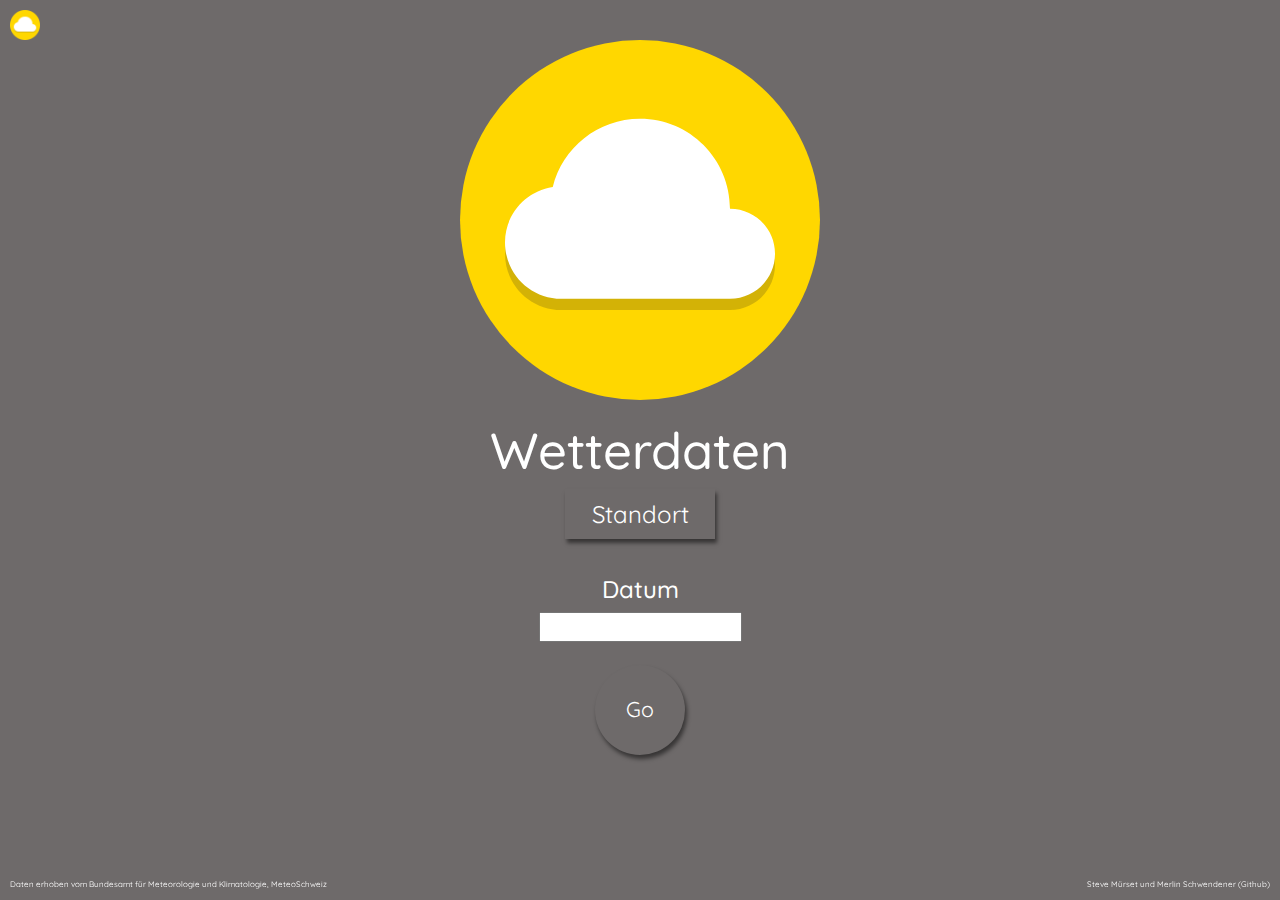
<file: index.html>
<!doctype html>
<html> 
    <head>
    <meta charset="UTF-8">

    <link rel="icon" href="css/iconfinder_cloud_1055089.png">
    <title>Wetterdaten 1860 - Heute Schweiz</title>

    <script
        src="https://code.jquery.com/jquery-3.4.1.min.js"
        integrity="sha256-CSXorXvZcTkaix6Yvo6HppcZGetbYMGWSFlBw8HfCJo="
        crossorigin="anonymous"></script>
    <script src="https://stackpath.bootstrapcdn.com/bootstrap/4.3.1/js/bootstrap.min.js"></script>
    <link href="https://stackpath.bootstrapcdn.com/bootstrap/4.3.1/css/bootstrap.min.css" rel="stylesheet" type="text/css">

    <script src="js/d3/d3.js"></script>
    
    <link rel="stylesheet" type="text/css" href="css/main.css">

    <link href="js/dist/css/datepicker.min.css" rel="stylesheet" type="text/css">
    <script src="js/dist/js/datepicker.min.js"></script>

    <!-- Include English language  http://t1m0n.name/air-datepicker/docs/ -->
    <script src="js/dist/js/i18n/datepicker.de.js"></script>

    <link href="https://fonts.googleapis.com/css?family=Nixie+One|Oswald|Quicksand|Sue+Ellen+Francisco&display=swap" rel="stylesheet">
     

    </head>

    <body>
            <div>
                <img id="menuIcon" src="css/iconfinder_cloud_1055089.png" widht="30px" height="30px">
            </div>

       

        <div id="start">

        <div id="cloud">

        </div>
        
        <div id="question-one" class="">
            <div class="ask-location">
                <h1>Wetterdaten</h1>
                <div class="dropdown">
                <button id="standortbtn" class="dropbtn" value="-1" disabled selected>Standort</button>
                <br>
                <div id="location-one" class="row">
                </div>
                    
                </div>
               
            </div>
            <div class="ask-weather">
                    <h2 id="ask-weather-text">Datum</h2>
                    <input 
                        class="datepicker-here" 
                        data-max-view="months"
                        data-view="days"
                        data-date-format="dd MM"
                        data-language='de' 
                        type="text" 
                        data-auto-close="true"
                        id="today1" />
            </div>
            
            <div class="ask-submit">
                <button id="go-one" class="checkbx">Go</button>
            </div>


        </div>

        </div>
        <div class="grafik" id="content"></div>
    <script src="js/data.js"></script>
    <script src="js/d3.js"></script>
    <script src="js/setup.js"></script>

    <a class="copyleft" href="https://www.meteoschweiz.admin.ch/home.html?tab=overview">Daten erhoben vom Bundesamt für Meteorologie und Klimatologie, MeteoSchweiz</a>
    <a class="copyright" href="https://github.com/SteveMuersetUnibe/opendata-swissmeteo"> Steve Mürset und Merlin Schwendener (Github)</a>
        
    </body>
</html>
</file>
<file: css/main.css>
/*
font-family: 'Nixie One', cursive;
font-family: 'Oswald', sans-serif;
font-family: 'Quicksand', sans-serif;

*/


body {
    width: 100%;
    padding: 10px;
    /*background: rgb(110, 106, 106);*/
    background-color: rgb(110, 106, 106); /* #ffcccc;*/
    font-family: 'Quicksand', sans-serif;
    font-size: 16;
    color: #fff;
}
  
/* Dropdown Liste */
.dropdown {
    z-index: 200;
}

.dropbtn {
    position: relative;
    text-align: center;
    font-size: 16px;
    background-color: rgb(110, 106, 106);
    box-shadow: 2px 4px 4px rgba(0,0,0,0.5);
    color: #fff;
    width: 150px;
    height: 50px;
    border: none;
    
}

.dropdown:hover > #location-one {
    display: inherit;
}

#location-one {
    display: none;
    margin-top: 10px;
    background-color: rgb(110, 106, 106); /* #ffcccc;*/
}
  
.dropdown-content {
    background-color: rgb(110, 106, 106);
    box-shadow: 2px 4px 4px rgba(0,0,0,0.5);
    width: 200px;
    font-size: 14px;
    color: #fff;
    margin: 5px 5px;
    outline: none;
    border: none;
    border-radius:  5px;
}

.dropdown-content:focus {
    outline: none;
}

.dropdown-content:hover {
    background-color: rgb(110, 106, 106);
    box-shadow: inset 2px 4px 4px rgba(0,0,0,0.5);
}
  
 .dropdown-content:active {
    background-color: rgb(110, 106, 106);
    box-shadow: inset 2px 4px 4px rgba(0,0,0,0.5);
}
  
.dropbtn:hover {
    background-color: rgb(110, 106, 106);
    box-shadow: inset 2px 4px 4px rgba(0,0,0,0.5);
}

.chckbx {
    margin: 5px
}

.checkbx{
    background-color: rgb(110, 106, 106);
    box-shadow: 2px 4px 4px rgba(0,0,0,0.5);
    width: 170px;
    height: 30px;
    text-align: center;
    color: #fff;
    font-size: 14px;
    border:none;
    margin-bottom: 10px;
    outline: none;
    border-radius: 5px;
}

.checkbx:focus {
    outline: none;
}

.checkbx:hover{
    background: rgb(110, 106, 106);
    box-shadow: inset 2px 4px 4px rgba(0,0,0,0.5);
}

.checkbx.active {
    background: rgb(110, 106, 106);
    box-shadow: inset 2px 4px 4px rgba(0,0,0,0.5);
}

.checkbx.active:hover {
    background: rgb(110, 106, 106);
    box-shadow: inset 2px 4px 4px rgba(0,0,0,0.5);
}

/* kann gelöscht werden */

.grafik {
    margin-top:100px;
    width: 90%;
    margin: auto;
    margin-bottom: 0px;
    /*background: rgb(110, 106, 106);*/

    font-family: 'Quicksand', sans-serif;
    font-size: 16;
    /* display: inline-block; */
}

.row {  
    display: flex;
    align-items: center;
}

/* In Box */
.card {
    /*background: rgb(110, 106, 106);*/
    background-color: rgb(110, 106, 106); /* #ffcccc;*/
    font-family: 'Quicksand', sans-serif;
    font-size: 16;

    margin-top: 5vh;
    box-shadow: 0 1px 3px rgba(34, 25, 25, 0.4);
    -moz-box-shadow: 0 1px 2px rgba(34,25,25,0.4);
    -webkit-box-shadow: 0 1px 3px rgba(34, 25, 25, 0.4);
}

.card-header {
    background: rgb(110, 106, 106);
    background-color: rgb(110, 106, 106); /* #ffcccc;*/
    font-family: 'Quicksand', sans-serif;
    font-size: 16;
    border: none
}

.text-center {
    font-family: 'Quicksand', sans-serif;
    font-size: 16;
    text-align: center;
    color: #fff;
}

.card-footer{
    margin: 0px 10px;
    background-color: rgb(110, 106, 106); /* #ffcccc;*/
    border: none;
}

#start.active {
    position: absolute;
    left: 0;
    right: 0;
    margin-left: auto;
    margin-right: auto;
    
    transition: all 1s;
    -webkit-transition: all 1s;
    -moz-transition: all 1s;
    -o-transition: all 1s;
    transform: "translate(0px, 0px) scale(1)"
}

#start{
    position: absolute;
    left: 0;
    right: 0;
    margin-left: auto;
    margin-right: auto;
    z-index: 100;
    transition: all 1s;
    -webkit-transition: all 1s;
    -moz-transition: all 1s;
    -o-transition: all 1s;   
}

#cloud {
    margin-top: 5vh;
    height: 40vh;
    width: 40vh;
    margin: auto;
    background-image: url("iconfinder_cloud_1055089.svg");
    background-repeat: no-repeat;
    background-size: 40vh;
}

#question-one {
    height: 40vh;
    width: 100%;
    margin: auto;
    padding-bottom: 5vh;    
}


.ask-weather {
    position: relative;
    height: 10vh;
    margin-left: auto;
    margin-right: auto;
    text-align: center;
}

.ask-location {
    position: relative;
    left: 0;
    right: 0;
    height: 15vh;
    text-align: center;
    margin-bottom: 20px;
    margin-top: 20px;
    
}

.muem {
    font-size: 10pt;
}

#standortbtn {
    font-size: 18pt;
}

#ask-weather-text {
    font-size: 18pt;
}

.ask-location h1 {
    font-size: 38pt;
}

.locationName{
    cursor: pointer;
}

.ask-location select{
    width: 25vh;
}

.ask-submit {
    position: relative;
    text-align: center;
}

.ask-submit button {
    font-size: 16pt;
    width: 10vh;
    height: 10vh;
    border-radius: 50%;
}

#content {
    margin-bottom: 50px;
    transition: all 2s;
    -webkit-transition: all 2s;
    -moz-transition: all 2s;
    -o-transition: all 2s;
    transition: all 2s;
    transform: translate(0, 1000px)
}

#content.active {
    margin-bottom: 50px;
    opacity: 1;
    transition: all 2s;
    -webkit-transition: all 2s;
    -moz-transition: all 2s;
    -o-transition: all 2s;
    transition: all 2s;
    transform: translate(0, 0);
}

#content.invisible {
    margin-bottom: 50px;
    opacity: 0;
    transition: all 0.5s;
    -webkit-transition: all 0.5s;
    -moz-transition: all  0.5s;
    -o-transition: all 0.5s;
    transition: all 0.5s;
}

.copyleft {
    font-size: 8px;
    position: fixed;
    bottom: 10px;
    color: #fff;
}

.copyleft:focus{
    color: white;
}

.copyleft:hover{
    color: white;
}

.copyright {
    font-size: 8px;
    position: fixed;
    bottom: 10px;
    right: 10px;
    color: #fff;
}

.copyright:focus{
    color: white;
}

.copyright:hover{
    color: white;
}
</file>
<file: js/dist/css/datepicker.min.css>
.datepicker--cells{display:-webkit-flex;display:-ms-flexbox;display:flex;-webkit-flex-wrap:wrap;-ms-flex-wrap:wrap;flex-wrap:wrap}.datepicker--cell{border-radius:4px;box-sizing:border-box;cursor:pointer;display:-webkit-flex;display:-ms-flexbox;display:flex;position:relative;-webkit-align-items:center;-ms-flex-align:center;align-items:center;-webkit-justify-content:center;-ms-flex-pack:center;justify-content:center;height:32px;z-index:1}.datepicker--cell.-focus-{background:#f0f0f0}.datepicker--cell.-current-{color:#4EB5E6}.datepicker--cell.-current-.-focus-{color:#4a4a4a}.datepicker--cell.-current-.-in-range-{color:#4EB5E6}.datepicker--cell.-in-range-{background:rgba(92,196,239,.1);color:#4a4a4a;border-radius:0}.datepicker--cell.-in-range-.-focus-{background-color:rgba(92,196,239,.2)}.datepicker--cell.-disabled-{cursor:default;color:#aeaeae}.datepicker--cell.-disabled-.-focus-{color:#aeaeae}.datepicker--cell.-disabled-.-in-range-{color:#a1a1a1}.datepicker--cell.-disabled-.-current-.-focus-{color:#aeaeae}.datepicker--cell.-range-from-{border:1px solid rgba(92,196,239,.5);background-color:rgba(92,196,239,.1);border-radius:4px 0 0 4px}.datepicker--cell.-range-to-{border:1px solid rgba(92,196,239,.5);background-color:rgba(92,196,239,.1);border-radius:0 4px 4px 0}.datepicker--cell.-selected-,.datepicker--cell.-selected-.-current-{color:#fff;background:#5cc4ef}.datepicker--cell.-range-from-.-range-to-{border-radius:4px}.datepicker--cell.-selected-{border:none}.datepicker--cell.-selected-.-focus-{background:#45bced}.datepicker--cell:empty{cursor:default}.datepicker--days-names{display:-webkit-flex;display:-ms-flexbox;display:flex;-webkit-flex-wrap:wrap;-ms-flex-wrap:wrap;flex-wrap:wrap;margin:8px 0 3px}.datepicker--day-name{color:#FF9A19;display:-webkit-flex;display:-ms-flexbox;display:flex;-webkit-align-items:center;-ms-flex-align:center;align-items:center;-webkit-justify-content:center;-ms-flex-pack:center;justify-content:center;-webkit-flex:1;-ms-flex:1;flex:1;text-align:center;text-transform:uppercase;font-size:.8em}.-only-timepicker- .datepicker--content,.datepicker--body,.datepicker-inline .datepicker--pointer{display:none}.datepicker--cell-day{width:14.28571%}.datepicker--cells-months{height:170px}.datepicker--cell-month{width:33.33%;height:25%}.datepicker--cells-years,.datepicker--years{height:170px}.datepicker--cell-year{width:25%;height:33.33%}.datepickers-container{position:absolute;left:0;top:0}@media print{.datepickers-container{display:none}}.datepicker{background:#fff;border:1px solid #dbdbdb;box-shadow:0 4px 12px rgba(0,0,0,.15);border-radius:4px;box-sizing:content-box;font-family:Tahoma,sans-serif;font-size:14px;color:#4a4a4a;width:250px;position:absolute;left:-100000px;opacity:0;transition:opacity .3s ease,left 0s .3s,-webkit-transform .3s ease;transition:opacity .3s ease,transform .3s ease,left 0s .3s;transition:opacity .3s ease,transform .3s ease,left 0s .3s,-webkit-transform .3s ease;z-index:100}.datepicker.-from-top-{-webkit-transform:translateY(-8px);transform:translateY(-8px)}.datepicker.-from-right-{-webkit-transform:translateX(8px);transform:translateX(8px)}.datepicker.-from-bottom-{-webkit-transform:translateY(8px);transform:translateY(8px)}.datepicker.-from-left-{-webkit-transform:translateX(-8px);transform:translateX(-8px)}.datepicker.active{opacity:1;-webkit-transform:translate(0);transform:translate(0);transition:opacity .3s ease,left 0s 0s,-webkit-transform .3s ease;transition:opacity .3s ease,transform .3s ease,left 0s 0s;transition:opacity .3s ease,transform .3s ease,left 0s 0s,-webkit-transform .3s ease}.datepicker-inline .datepicker{border-color:#d7d7d7;box-shadow:none;position:static;left:auto;right:auto;opacity:1;-webkit-transform:none;transform:none}.datepicker--content{box-sizing:content-box;padding:4px}.datepicker--pointer{position:absolute;background:#fff;border-top:1px solid #dbdbdb;border-right:1px solid #dbdbdb;width:10px;height:10px;z-index:-1}.datepicker--nav-action:hover,.datepicker--nav-title:hover{background:#f0f0f0}.-top-center- .datepicker--pointer,.-top-left- .datepicker--pointer,.-top-right- .datepicker--pointer{top:calc(100% - 4px);-webkit-transform:rotate(135deg);transform:rotate(135deg)}.-right-bottom- .datepicker--pointer,.-right-center- .datepicker--pointer,.-right-top- .datepicker--pointer{right:calc(100% - 4px);-webkit-transform:rotate(225deg);transform:rotate(225deg)}.-bottom-center- .datepicker--pointer,.-bottom-left- .datepicker--pointer,.-bottom-right- .datepicker--pointer{bottom:calc(100% - 4px);-webkit-transform:rotate(315deg);transform:rotate(315deg)}.-left-bottom- .datepicker--pointer,.-left-center- .datepicker--pointer,.-left-top- .datepicker--pointer{left:calc(100% - 4px);-webkit-transform:rotate(45deg);transform:rotate(45deg)}.-bottom-left- .datepicker--pointer,.-top-left- .datepicker--pointer{left:10px}.-bottom-right- .datepicker--pointer,.-top-right- .datepicker--pointer{right:10px}.-bottom-center- .datepicker--pointer,.-top-center- .datepicker--pointer{left:calc(50% - 10px / 2)}.-left-top- .datepicker--pointer,.-right-top- .datepicker--pointer{top:10px}.-left-bottom- .datepicker--pointer,.-right-bottom- .datepicker--pointer{bottom:10px}.-left-center- .datepicker--pointer,.-right-center- .datepicker--pointer{top:calc(50% - 10px / 2)}.datepicker--body.active{display:block}.datepicker--nav{display:-webkit-flex;display:-ms-flexbox;display:flex;-webkit-justify-content:space-between;-ms-flex-pack:justify;justify-content:space-between;border-bottom:1px solid #efefef;min-height:32px;padding:4px}.-only-timepicker- .datepicker--nav{display:none}.datepicker--nav-action,.datepicker--nav-title{display:-webkit-flex;display:-ms-flexbox;display:flex;cursor:pointer;-webkit-align-items:center;-ms-flex-align:center;align-items:center;-webkit-justify-content:center;-ms-flex-pack:center;justify-content:center}.datepicker--nav-action{width:32px;border-radius:4px;-webkit-user-select:none;-moz-user-select:none;-ms-user-select:none;user-select:none}.datepicker--nav-action.-disabled-{visibility:hidden}.datepicker--nav-action svg{width:32px;height:32px}.datepicker--nav-action path{fill:none;stroke:#9c9c9c;stroke-width:2px}.datepicker--nav-title{border-radius:4px;padding:0 8px}.datepicker--buttons,.datepicker--time{border-top:1px solid #efefef;padding:4px}.datepicker--nav-title i{font-style:normal;color:#9c9c9c;margin-left:5px}.datepicker--nav-title.-disabled-{cursor:default;background:0 0}.datepicker--buttons{display:-webkit-flex;display:-ms-flexbox;display:flex}.datepicker--button{color:#4EB5E6;cursor:pointer;border-radius:4px;-webkit-flex:1;-ms-flex:1;flex:1;display:-webkit-inline-flex;display:-ms-inline-flexbox;display:inline-flex;-webkit-justify-content:center;-ms-flex-pack:center;justify-content:center;-webkit-align-items:center;-ms-flex-align:center;align-items:center;height:32px}.datepicker--button:hover{color:#4a4a4a;background:#f0f0f0}.datepicker--time{display:-webkit-flex;display:-ms-flexbox;display:flex;-webkit-align-items:center;-ms-flex-align:center;align-items:center;position:relative}.datepicker--time.-am-pm- .datepicker--time-sliders{-webkit-flex:0 1 138px;-ms-flex:0 1 138px;flex:0 1 138px;max-width:138px}.-only-timepicker- .datepicker--time{border-top:none}.datepicker--time-sliders{-webkit-flex:0 1 153px;-ms-flex:0 1 153px;flex:0 1 153px;margin-right:10px;max-width:153px}.datepicker--time-label{display:none;font-size:12px}.datepicker--time-current{display:-webkit-flex;display:-ms-flexbox;display:flex;-webkit-align-items:center;-ms-flex-align:center;align-items:center;-webkit-flex:1;-ms-flex:1;flex:1;font-size:14px;text-align:center;margin:0 0 0 10px}.datepicker--time-current-colon{margin:0 2px 3px;line-height:1}.datepicker--time-current-hours,.datepicker--time-current-minutes{line-height:1;font-size:19px;font-family:"Century Gothic",CenturyGothic,AppleGothic,sans-serif;position:relative;z-index:1}.datepicker--time-current-hours:after,.datepicker--time-current-minutes:after{content:'';background:#f0f0f0;border-radius:4px;position:absolute;left:-2px;top:-3px;right:-2px;bottom:-2px;z-index:-1;opacity:0}.datepicker--time-current-hours.-focus-:after,.datepicker--time-current-minutes.-focus-:after{opacity:1}.datepicker--time-current-ampm{text-transform:uppercase;-webkit-align-self:flex-end;-ms-flex-item-align:end;align-self:flex-end;color:#9c9c9c;margin-left:6px;font-size:11px;margin-bottom:1px}.datepicker--time-row{display:-webkit-flex;display:-ms-flexbox;display:flex;-webkit-align-items:center;-ms-flex-align:center;align-items:center;font-size:11px;height:17px;background:linear-gradient(to right,#dedede,#dedede) left 50%/100% 1px no-repeat}.datepicker--time-row:first-child{margin-bottom:4px}.datepicker--time-row input[type=range]{background:0 0;cursor:pointer;-webkit-flex:1;-ms-flex:1;flex:1;height:100%;padding:0;margin:0;-webkit-appearance:none}.datepicker--time-row input[type=range]::-ms-tooltip{display:none}.datepicker--time-row input[type=range]:hover::-webkit-slider-thumb{border-color:#b8b8b8}.datepicker--time-row input[type=range]:hover::-moz-range-thumb{border-color:#b8b8b8}.datepicker--time-row input[type=range]:hover::-ms-thumb{border-color:#b8b8b8}.datepicker--time-row input[type=range]:focus{outline:0}.datepicker--time-row input[type=range]:focus::-webkit-slider-thumb{background:#5cc4ef;border-color:#5cc4ef}.datepicker--time-row input[type=range]:focus::-moz-range-thumb{background:#5cc4ef;border-color:#5cc4ef}.datepicker--time-row input[type=range]:focus::-ms-thumb{background:#5cc4ef;border-color:#5cc4ef}.datepicker--time-row input[type=range]::-webkit-slider-thumb{-webkit-appearance:none;box-sizing:border-box;height:12px;width:12px;border-radius:3px;border:1px solid #dedede;background:#fff;cursor:pointer;transition:background .2s;margin-top:-6px}.datepicker--time-row input[type=range]::-moz-range-thumb{box-sizing:border-box;height:12px;width:12px;border-radius:3px;border:1px solid #dedede;background:#fff;cursor:pointer;transition:background .2s}.datepicker--time-row input[type=range]::-ms-thumb{box-sizing:border-box;height:12px;width:12px;border-radius:3px;border:1px solid #dedede;background:#fff;cursor:pointer;transition:background .2s}.datepicker--time-row input[type=range]::-webkit-slider-runnable-track{border:none;height:1px;cursor:pointer;color:transparent;background:0 0}.datepicker--time-row input[type=range]::-moz-range-track{border:none;height:1px;cursor:pointer;color:transparent;background:0 0}.datepicker--time-row input[type=range]::-ms-track{border:none;height:1px;cursor:pointer;color:transparent;background:0 0}.datepicker--time-row input[type=range]::-ms-fill-lower{background:0 0}.datepicker--time-row input[type=range]::-ms-fill-upper{background:0 0}.datepicker--time-row span{padding:0 12px}.datepicker--time-icon{color:#9c9c9c;border:1px solid;border-radius:50%;font-size:16px;position:relative;margin:0 5px -1px 0;width:1em;height:1em}.datepicker--time-icon:after,.datepicker--time-icon:before{content:'';background:currentColor;position:absolute}.datepicker--time-icon:after{height:.4em;width:1px;left:calc(50% - 1px);top:calc(50% + 1px);-webkit-transform:translateY(-100%);transform:translateY(-100%)}.datepicker--time-icon:before{width:.4em;height:1px;top:calc(50% + 1px);left:calc(50% - 1px)}.datepicker--cell-day.-other-month-,.datepicker--cell-year.-other-decade-{color:#dedede}.datepicker--cell-day.-other-month-:hover,.datepicker--cell-year.-other-decade-:hover{color:#c5c5c5}.-disabled-.-focus-.datepicker--cell-day.-other-month-,.-disabled-.-focus-.datepicker--cell-year.-other-decade-{color:#dedede}.-selected-.datepicker--cell-day.-other-month-,.-selected-.datepicker--cell-year.-other-decade-{color:#fff;background:#a2ddf6}.-selected-.-focus-.datepicker--cell-day.-other-month-,.-selected-.-focus-.datepicker--cell-year.-other-decade-{background:#8ad5f4}.-in-range-.datepicker--cell-day.-other-month-,.-in-range-.datepicker--cell-year.-other-decade-{background-color:rgba(92,196,239,.1);color:#ccc}.-in-range-.-focus-.datepicker--cell-day.-other-month-,.-in-range-.-focus-.datepicker--cell-year.-other-decade-{background-color:rgba(92,196,239,.2)}.datepicker--cell-day.-other-month-:empty,.datepicker--cell-year.-other-decade-:empty{background:0 0;border:none}
</file>
